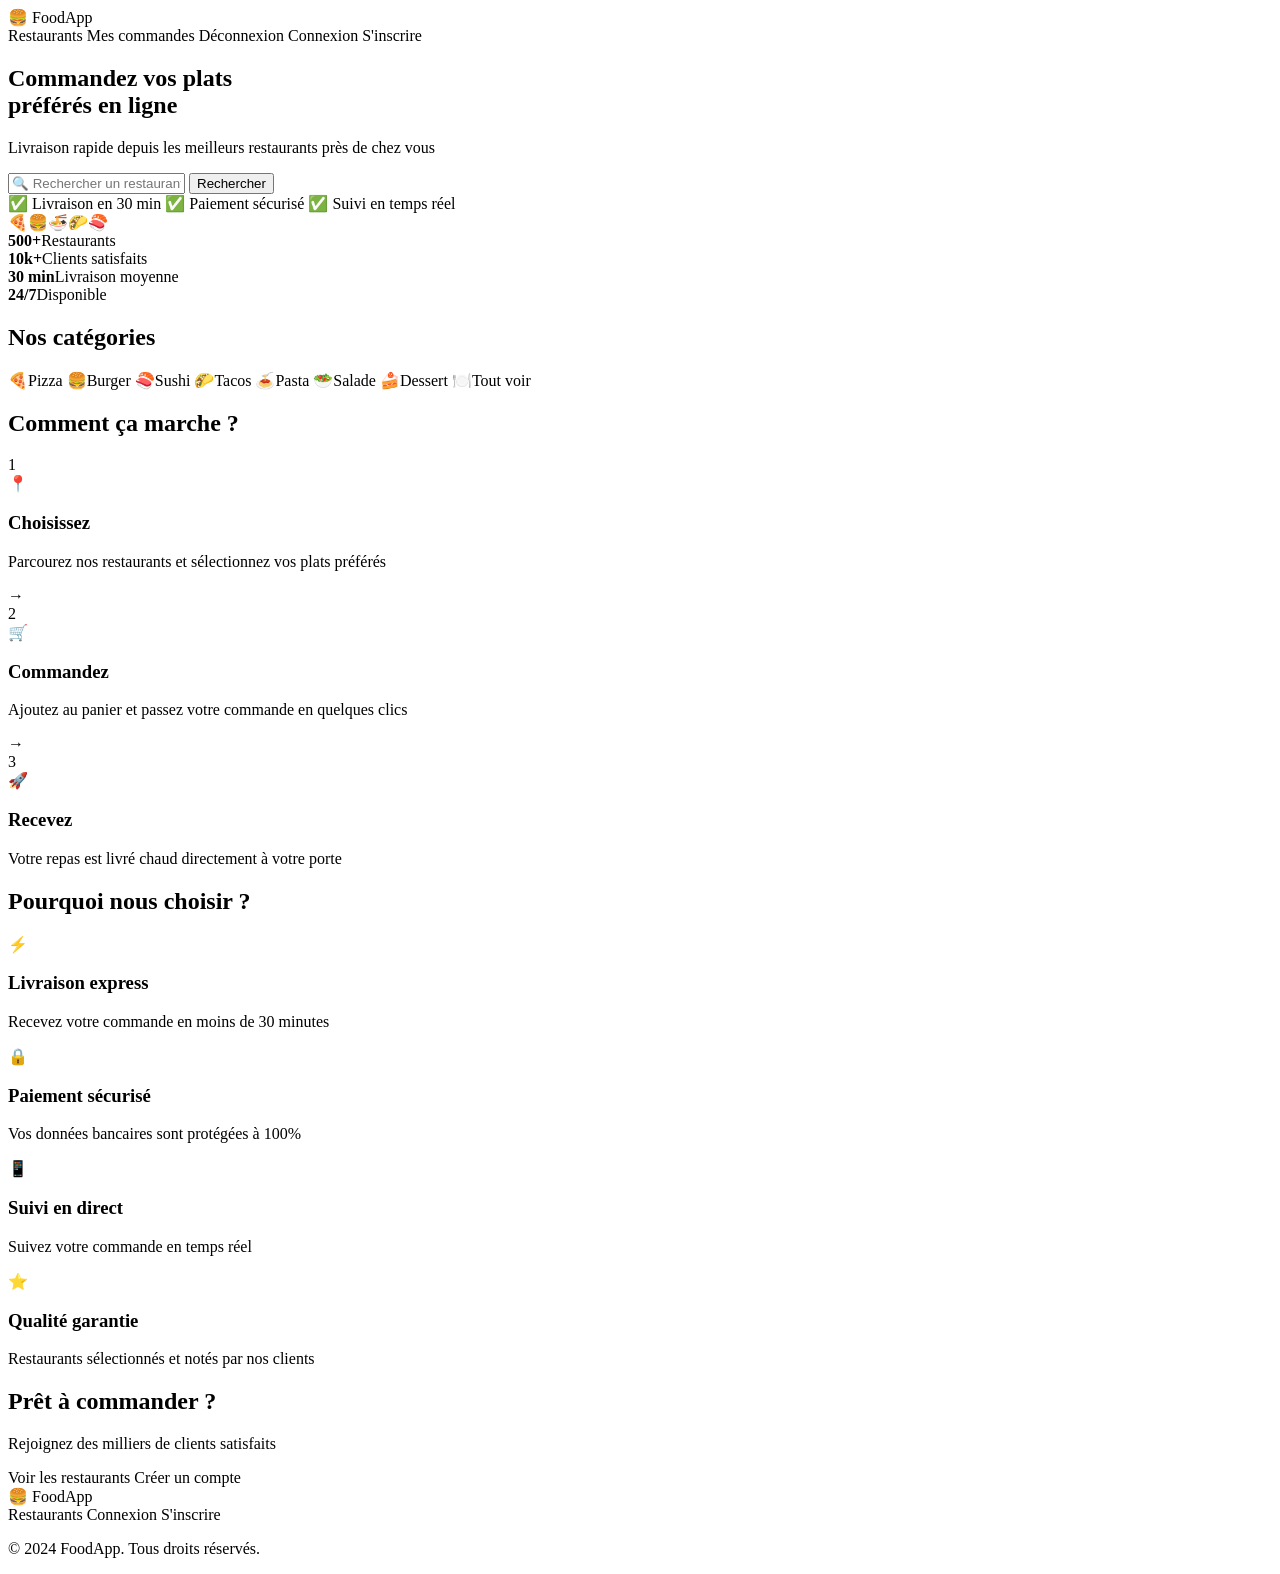
<file: FoodOrderingSystem/src/main/resources/templates/index.html>
<!DOCTYPE html>
<html xmlns:th="http://www.thymeleaf.org"
      xmlns:sec="http://www.thymeleaf.org/extras/spring-security">
<head>
    <meta charset="UTF-8">
    <meta name="viewport" content="width=device-width, initial-scale=1.0">
    <title>FoodApp - Commander en ligne</title>
    <link rel="stylesheet" th:href="@{/css/style.css}">
    <link rel="stylesheet" th:href="@{/css/home.css}">
</head>
<body>

<!-- NAVBAR -->
<nav class="navbar">
    <div class="nav-brand">🍔 FoodApp</div>
    <div class="nav-links">
        <a th:href="@{/restaurants}">Restaurants</a>
        <span sec:authorize="isAuthenticated()">
            <a th:href="@{/orders/my}">Mes commandes</a>
            <a th:href="@{/logout}">Déconnexion</a>
        </span>
        <span sec:authorize="isAnonymous()">
            <a th:href="@{/login}">Connexion</a>
            <a th:href="@{/register}" class="btn-primary">S'inscrire</a>
        </span>
    </div>
</nav>

<!-- HERO -->
<section class="hero">
    <div class="hero-content">
        <h1>Commandez vos plats<br><span class="highlight">préférés</span> en ligne</h1>
        <p>Livraison rapide depuis les meilleurs restaurants près de chez vous</p>
        <form th:action="@{/restaurants}" method="get" class="search-form">
            <input type="text" name="search" placeholder="🔍 Rechercher un restaurant ou un plat...">
            <button type="submit" class="btn-primary">Rechercher</button>
        </form>
        <div class="hero-badges">
            <span>✅ Livraison en 30 min</span>
            <span>✅ Paiement sécurisé</span>
            <span>✅ Suivi en temps réel</span>
        </div>
    </div>
    <div class="hero-image">🍕🍔🍜🌮🍣</div>
</section>

<!-- STATS -->
<section class="stats">
    <div class="stat-item"><strong>500+</strong><span>Restaurants</span></div>
    <div class="stat-item"><strong>10k+</strong><span>Clients satisfaits</span></div>
    <div class="stat-item"><strong>30 min</strong><span>Livraison moyenne</span></div>
    <div class="stat-item"><strong>24/7</strong><span>Disponible</span></div>
</section>

<!-- CATEGORIES -->
<section class="categories-section">
    <div class="container">
        <h2 class="section-title">Nos catégories</h2>
        <div class="categories">
            <a th:href="@{/restaurants(search='pizza')}" class="category-item">
                <span class="cat-icon">🍕</span><span>Pizza</span>
            </a>
            <a th:href="@{/restaurants(search='burger')}" class="category-item">
                <span class="cat-icon">🍔</span><span>Burger</span>
            </a>
            <a th:href="@{/restaurants(search='sushi')}" class="category-item">
                <span class="cat-icon">🍣</span><span>Sushi</span>
            </a>
            <a th:href="@{/restaurants(search='tacos')}" class="category-item">
                <span class="cat-icon">🌮</span><span>Tacos</span>
            </a>
            <a th:href="@{/restaurants(search='pasta')}" class="category-item">
                <span class="cat-icon">🍝</span><span>Pasta</span>
            </a>
            <a th:href="@{/restaurants(search='salade')}" class="category-item">
                <span class="cat-icon">🥗</span><span>Salade</span>
            </a>
            <a th:href="@{/restaurants(search='dessert')}" class="category-item">
                <span class="cat-icon">🍰</span><span>Dessert</span>
            </a>
            <a th:href="@{/restaurants}" class="category-item">
                <span class="cat-icon">🍽️</span><span>Tout voir</span>
            </a>
        </div>
    </div>
</section>

<!-- COMMENT CA MARCHE -->
<section class="how-it-works">
    <div class="container">
        <h2 class="section-title">Comment ça marche ?</h2>
        <div class="steps">
            <div class="step">
                <div class="step-number">1</div>
                <div class="step-icon">📍</div>
                <h3>Choisissez</h3>
                <p>Parcourez nos restaurants et sélectionnez vos plats préférés</p>
            </div>
            <div class="step-arrow">→</div>
            <div class="step">
                <div class="step-number">2</div>
                <div class="step-icon">🛒</div>
                <h3>Commandez</h3>
                <p>Ajoutez au panier et passez votre commande en quelques clics</p>
            </div>
            <div class="step-arrow">→</div>
            <div class="step">
                <div class="step-number">3</div>
                <div class="step-icon">🚀</div>
                <h3>Recevez</h3>
                <p>Votre repas est livré chaud directement à votre porte</p>
            </div>
        </div>
    </div>
</section>

<!-- AVANTAGES -->
<section class="features-section">
    <div class="container">
        <h2 class="section-title">Pourquoi nous choisir ?</h2>
        <div class="features-grid">
            <div class="feature-card-home">
                <div class="feature-icon">⚡</div>
                <h3>Livraison express</h3>
                <p>Recevez votre commande en moins de 30 minutes</p>
            </div>
            <div class="feature-card-home">
                <div class="feature-icon">🔒</div>
                <h3>Paiement sécurisé</h3>
                <p>Vos données bancaires sont protégées à 100%</p>
            </div>
            <div class="feature-card-home">
                <div class="feature-icon">📱</div>
                <h3>Suivi en direct</h3>
                <p>Suivez votre commande en temps réel</p>
            </div>
            <div class="feature-card-home">
                <div class="feature-icon">⭐</div>
                <h3>Qualité garantie</h3>
                <p>Restaurants sélectionnés et notés par nos clients</p>
            </div>
        </div>
    </div>
</section>

<!-- CTA -->
<section class="cta-section">
    <div class="cta-content">
        <h2>Prêt à commander ?</h2>
        <p>Rejoignez des milliers de clients satisfaits</p>
        <div class="cta-buttons">
            <a th:href="@{/restaurants}" class="btn-primary btn-lg">Voir les restaurants</a>
            <a th:href="@{/register}" class="btn-outline btn-lg" sec:authorize="isAnonymous()">Créer un compte</a>
        </div>
    </div>
</section>

<!-- FOOTER -->
<footer class="footer">
    <div class="footer-content">
        <div class="footer-brand">🍔 FoodApp</div>
        <div class="footer-links">
            <a th:href="@{/restaurants}">Restaurants</a>
            <a th:href="@{/login}">Connexion</a>
            <a th:href="@{/register}">S'inscrire</a>
        </div>
        <p class="footer-copy">© 2024 FoodApp. Tous droits réservés.</p>
    </div>
</footer>

<script th:src="@{/js/app.js}"></script>
</body>
</html>
</file>
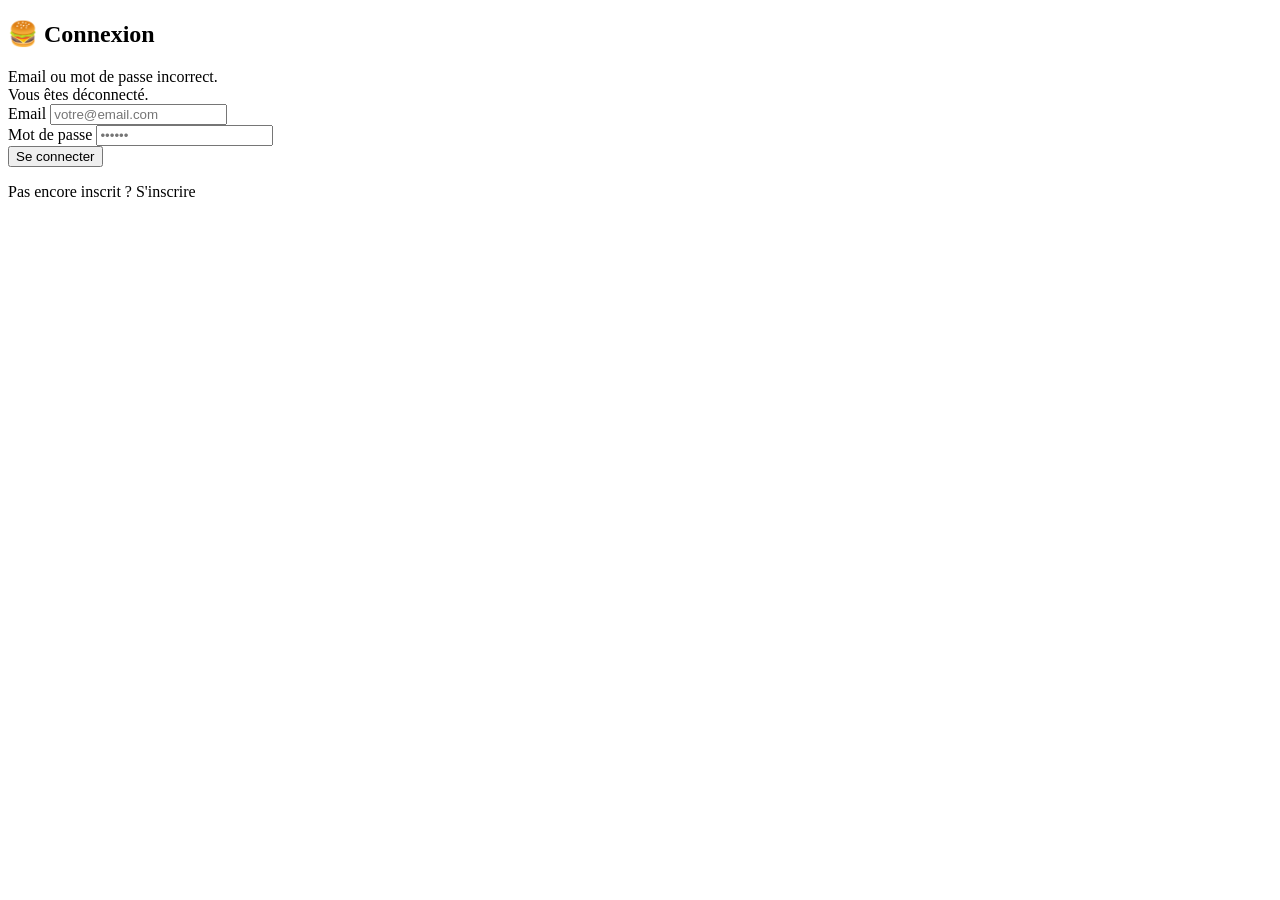
<file: FoodOrderingSystem/src/main/resources/templates/login.html>
<!DOCTYPE html>
<html xmlns:th="http://www.thymeleaf.org">
<head>
    <meta charset="UTF-8">
    <title>Connexion - FoodApp</title>
    <link rel="stylesheet" th:href="@{/css/style.css}">
</head>
<body class="auth-page">
<div class="auth-card">
    <h2>🍔 Connexion</h2>
    <div th:if="${param.error}" class="alert alert-error">Email ou mot de passe incorrect.</div>
    <div th:if="${param.logout}" class="alert alert-success">Vous êtes déconnecté.</div>

    <form th:action="@{/login}" method="post">
        <input type="hidden" th:name="${_csrf.parameterName}" th:value="${_csrf.token}">
        <div class="form-group">
            <label>Email</label>
            <input type="email" name="username" required placeholder="votre@email.com">
        </div>
        <div class="form-group">
            <label>Mot de passe</label>
            <input type="password" name="password" required placeholder="••••••">
        </div>
        <button type="submit" class="btn-primary btn-full">Se connecter</button>
    </form>
    <p class="auth-link">Pas encore inscrit ? <a th:href="@{/register}">S'inscrire</a></p>
</div>
</body>
</html>
</file>
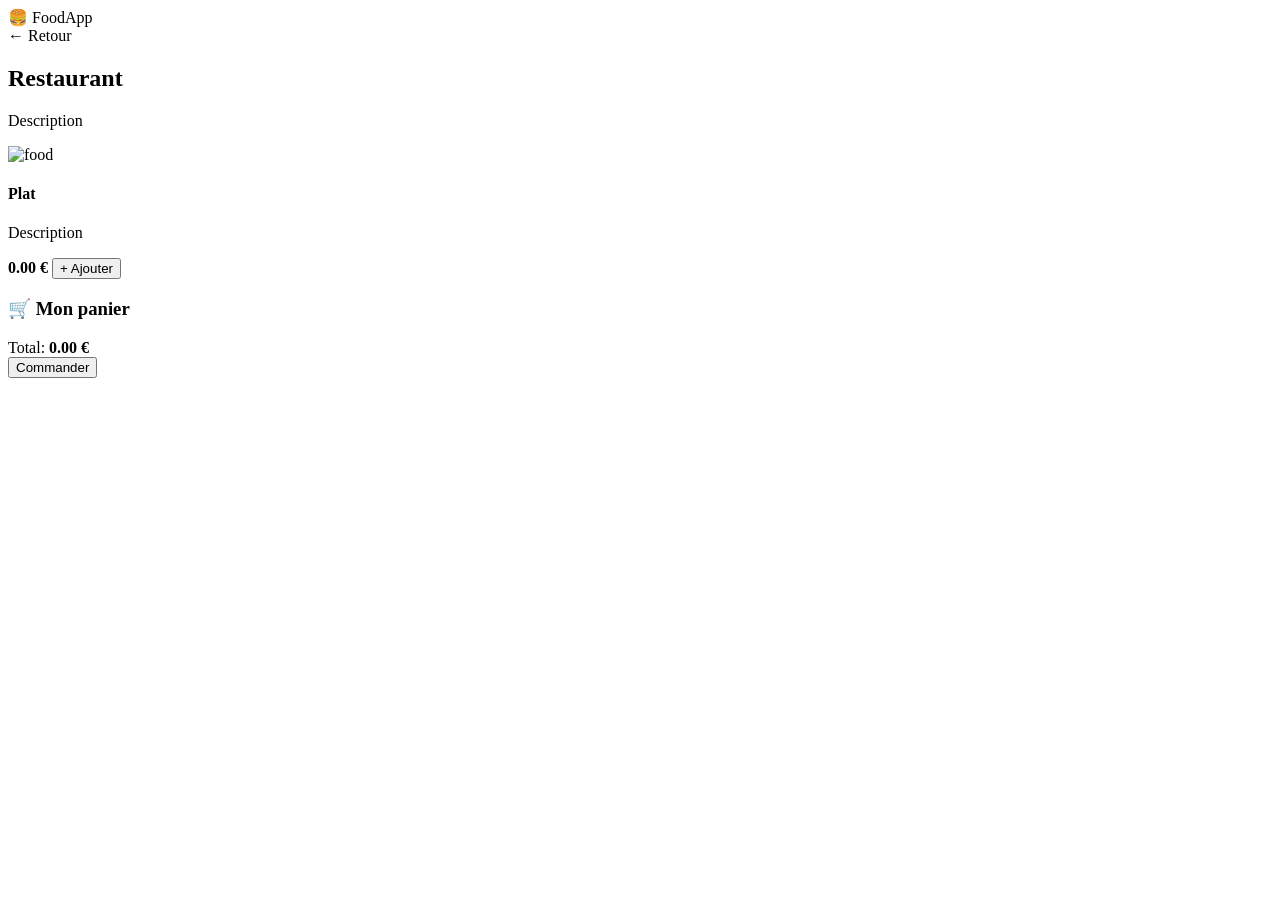
<file: FoodOrderingSystem/src/main/resources/templates/menu.html>
<!DOCTYPE html>
<html xmlns:th="http://www.thymeleaf.org">
<head>
    <meta charset="UTF-8">
    <title th:text="${restaurant.name} + ' - Menu'">Menu</title>
    <link rel="stylesheet" th:href="@{/css/style.css}">
</head>
<body>
<nav class="navbar">
    <a class="nav-brand" th:href="@{/}">🍔 FoodApp</a>
    <div class="nav-links">
        <a th:href="@{/restaurants}">← Retour</a>
    </div>
</nav>

<div class="container">
    <div class="restaurant-header">
        <h2 th:text="${restaurant.name}">Restaurant</h2>
        <p th:text="${restaurant.description}">Description</p>
    </div>

    <div class="menu-grid">
        <div class="menu-card" th:each="item : ${menuItems}">
            <img th:src="${item.imageUrl != null ? item.imageUrl : '/images/default-food.png'}"
                 alt="food" class="food-img">
            <div class="card-body">
                <h4 th:text="${item.name}">Plat</h4>
                <p th:text="${item.description}">Description</p>
                <span class="category" th:text="${item.category}"></span>
                <div class="price-row">
                    <strong th:text="${#numbers.formatDecimal(item.price, 1, 2)} + ' €'">0.00 €</strong>
                    <button class="btn-primary btn-sm add-to-cart"
                            th:data-id="${item.id}"
                            th:data-name="${item.name}"
                            th:data-price="${item.price}">+ Ajouter</button>
                </div>
            </div>
        </div>
    </div>

    <!-- Cart -->
    <div class="cart-panel" id="cartPanel">
        <h3>🛒 Mon panier</h3>
        <div id="cartItems"></div>
        <div class="cart-total">Total: <strong id="cartTotal">0.00 €</strong></div>
        <button class="btn-primary" id="checkoutBtn">Commander</button>
    </div>
</div>

<script th:src="@{/js/cart.js}"></script>
</body>
</html>
</file>
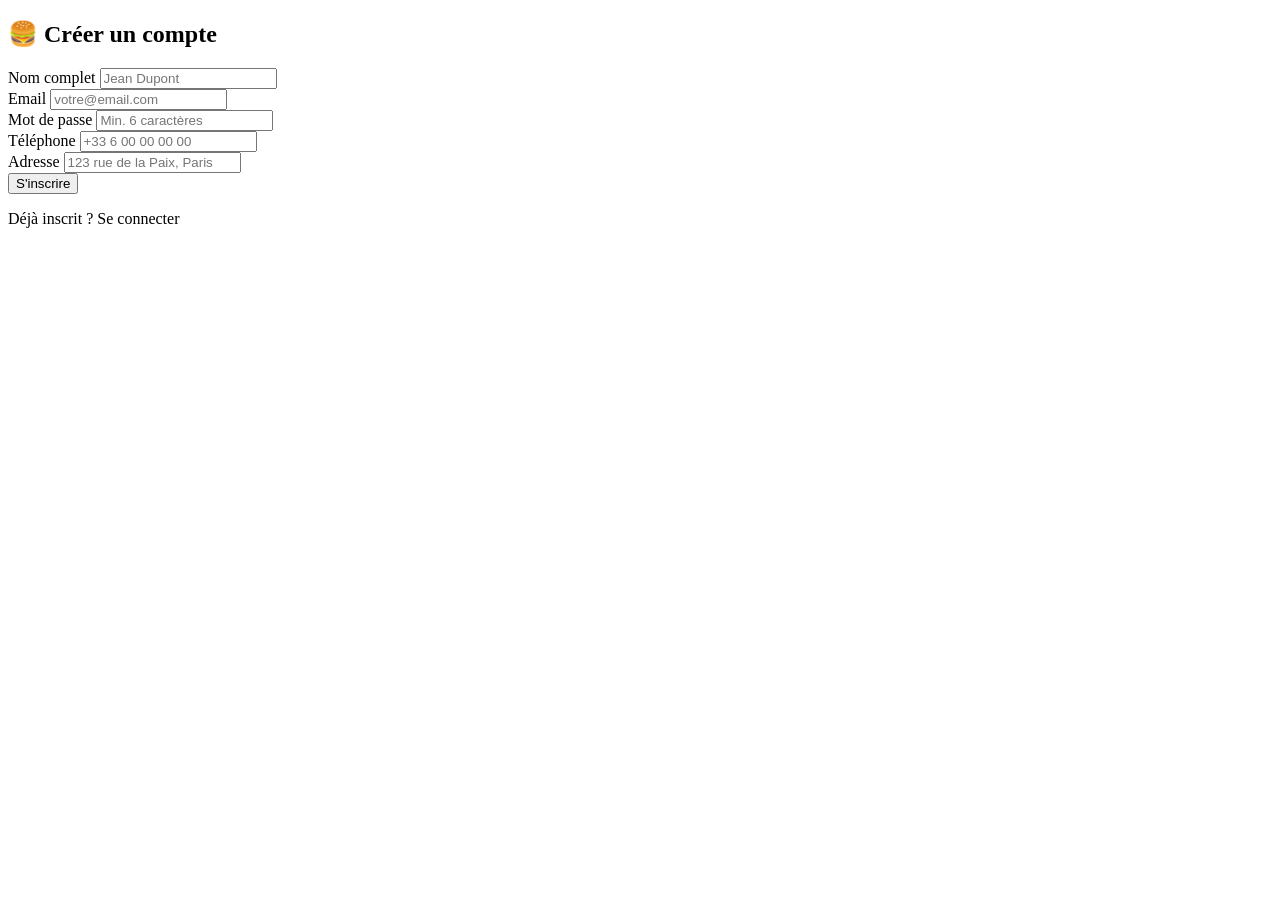
<file: FoodOrderingSystem/src/main/resources/templates/register.html>
<!DOCTYPE html>
<html xmlns:th="http://www.thymeleaf.org">
<head>
    <meta charset="UTF-8">
    <title>Inscription - FoodApp</title>
    <link rel="stylesheet" th:href="@{/css/style.css}">
</head>
<body class="auth-page">
<div class="auth-card">
    <h2>🍔 Créer un compte</h2>
    <div th:if="${error}" class="alert alert-error" th:text="${error}"></div>

    <form th:action="@{/register}" method="post">
        <input type="hidden" th:name="${_csrf.parameterName}" th:value="${_csrf.token}">
        <div class="form-group">
            <label>Nom complet</label>
            <input type="text" name="fullName" required placeholder="Jean Dupont">
        </div>
        <div class="form-group">
            <label>Email</label>
            <input type="email" name="email" required placeholder="votre@email.com">
        </div>
        <div class="form-group">
            <label>Mot de passe</label>
            <input type="password" name="password" required placeholder="Min. 6 caractères" minlength="6">
        </div>
        <div class="form-group">
            <label>Téléphone</label>
            <input type="tel" name="phone" placeholder="+33 6 00 00 00 00">
        </div>
        <div class="form-group">
            <label>Adresse</label>
            <input type="text" name="address" placeholder="123 rue de la Paix, Paris">
        </div>
        <button type="submit" class="btn-primary btn-full">S'inscrire</button>
    </form>
    <p class="auth-link">Déjà inscrit ? <a th:href="@{/login}">Se connecter</a></p>
</div>
</body>
</html>
</file>
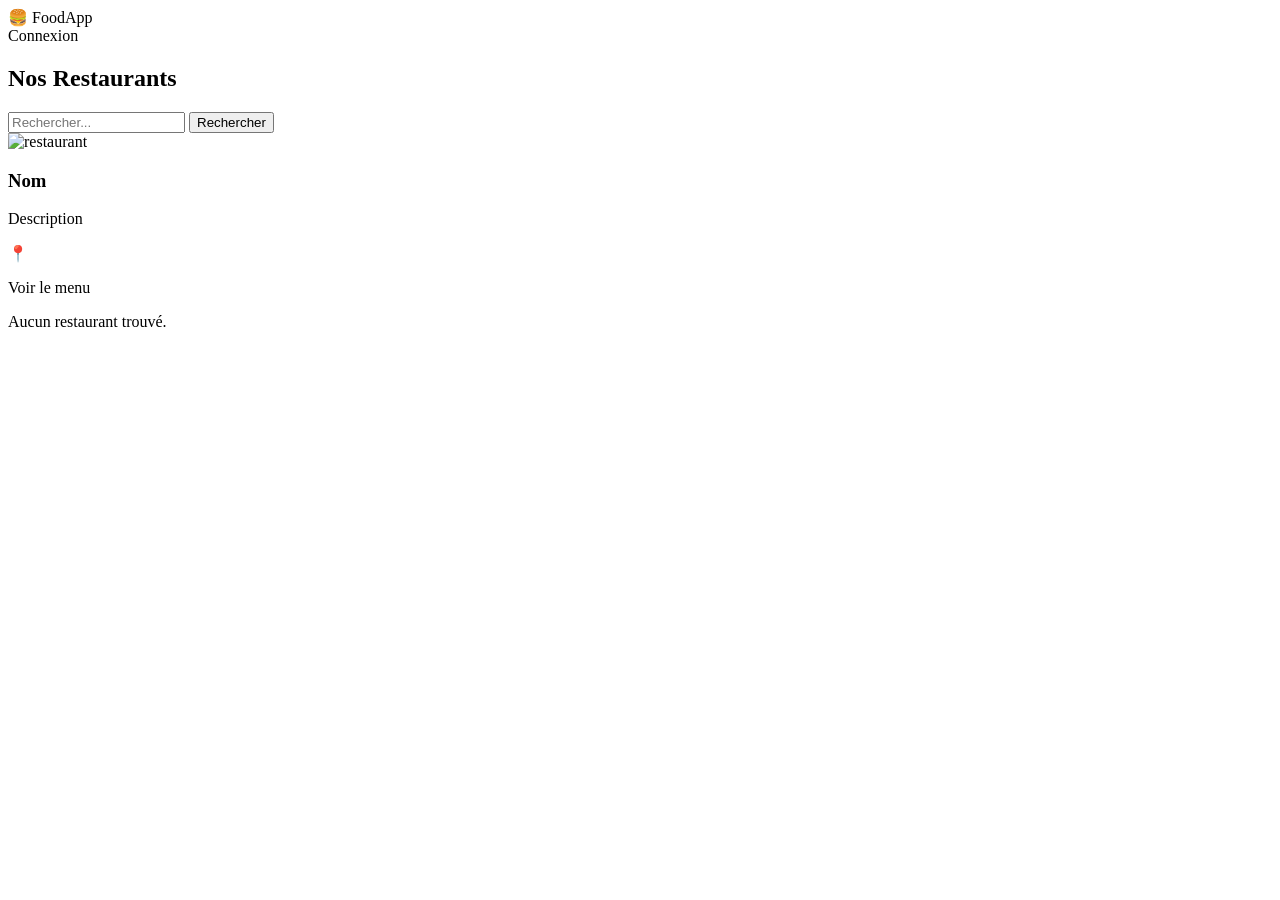
<file: FoodOrderingSystem/src/main/resources/templates/restaurants.html>
<!DOCTYPE html>
<html xmlns:th="http://www.thymeleaf.org">
<head>
    <meta charset="UTF-8">
    <title>Restaurants - FoodApp</title>
    <link rel="stylesheet" th:href="@{/css/style.css}">
</head>
<body>
<nav class="navbar">
    <a class="nav-brand" th:href="@{/}">🍔 FoodApp</a>
    <div class="nav-links">
        <a th:href="@{/login}">Connexion</a>
    </div>
</nav>

<div class="container">
    <h2>Nos Restaurants</h2>
    <form th:action="@{/restaurants}" method="get" class="search-form">
        <input type="text" name="search" th:value="${search}" placeholder="Rechercher...">
        <button type="submit" class="btn-primary">Rechercher</button>
    </form>

    <div class="restaurant-grid">
        <div class="restaurant-card" th:each="r : ${restaurants}">
            <img th:src="${r.imageUrl != null ? r.imageUrl : '/images/default-restaurant.png'}"
                 alt="restaurant" class="restaurant-img">
            <div class="card-body">
                <h3 th:text="${r.name}">Nom</h3>
                <p th:text="${r.description}">Description</p>
                <p class="address">📍 <span th:text="${r.address}"></span></p>
                <a th:href="@{/restaurants/{id}(id=${r.id})}" class="btn-primary">Voir le menu</a>
            </div>
        </div>
    </div>
    <p th:if="${#lists.isEmpty(restaurants)}" class="empty-msg">Aucun restaurant trouvé.</p>
</div>

<script th:src="@{/js/app.js}"></script>
</body>
</html>
</file>
